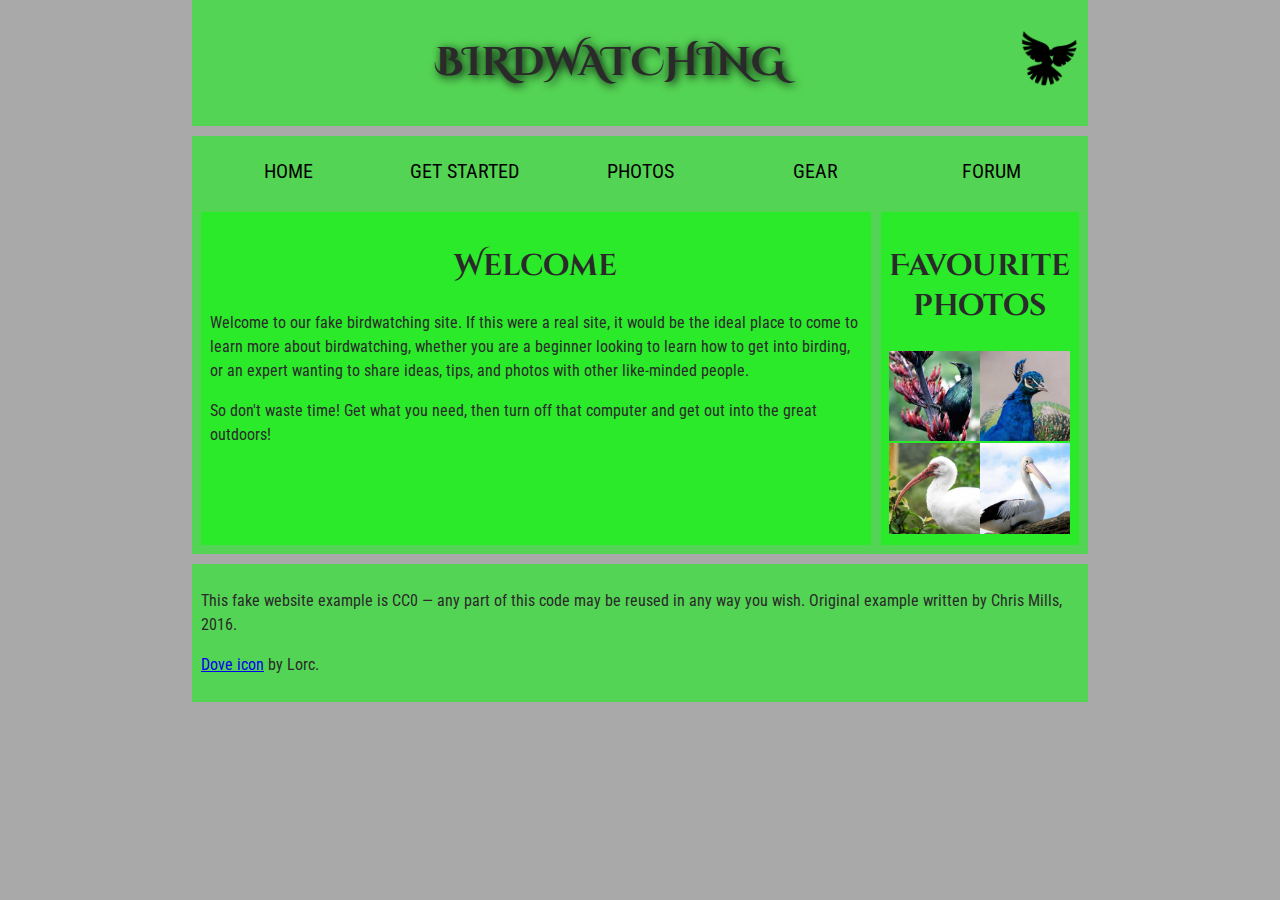
<file: assets/index.html>
<!DOCTYPE html>
<html>
  <head>
    <meta charset="utf-8">
    <title>Birdwatching</title>
    <link href="https://fonts.googleapis.com/css?family=Roboto+Condensed:300|Cinzel+Decorative:700" rel="stylesheet">
    <link rel="stylesheet" href="style.css">

    <!--[if lt IE 9]>
      <script src="//html5shiv.googlecode.com/svn/trunk/html5.js"></script>
    <![endif]-->
  </head>

  <body>
     
    <header>
      <h1>Birdwatching</h1>
      <img src="dove.png" alt="a simple dove logo">
    </header>


    <nav>
      <ul>
        <li><span>Home</span></li>
        <li><a href="#">Get started</a></li>
        <li><a href="#">Photos</a></li>
        <li><a href="#">Gear</a></li>
        <li><a href="#">Forum</a></li>
      </ul>
    </nav>

      <main>
        <article>
          <h2>Welcome</h2>
    
          <p>Welcome to our fake birdwatching site. If this were a real site, it would be the ideal place to come to learn more about birdwatching, whether you are a beginner looking to learn how to get into birding, or an expert wanting to share ideas, tips, and photos with other like-minded people.</p>
    
          <p>So don't waste time! Get what you need, then turn off that computer and get out into the great outdoors!</p>
        </article>
       
        <aside>
          <h2>Favourite photos</h2>
    
          <a href="favorite-1.jpg"><img src="favorite-1_th.jpg" alt="Small black bird, black claws, long black slender beak, links to larger version of the image"></a>
          <a href="favorite-2.jpg"><img src="favorite-2_th.jpg" alt="Top half of a pretty bird with bright blue plumage on neck, light colored beak, blue headdress, links to larger version of the image"></a>
          <a href="favorite-3.jpg"><img src="favorite-3_th.jpg" alt="Top half of a large bird with white plumage, very long curved narrow light colored break, links to larger version of the image"></a>
          <a href="favorite-4.jpg"><img src="favorite-4_th.jpg" alt="Large bird, mostly white plumage with black plumage on back and rear, long straight white beak, links to larger version of the image"></a>
        </aside>

      </main> 

      <footer>
        <p>This fake website example is CC0 — any part of this code may be reused in any way you wish. Original example written by Chris Mills, 2016.</p>
  
        <p><a href="http://game-icons.net/lorc/originals/dove.html">Dove icon</a> by Lorc.</p>
      </footer>

  </body>
</html>
</file>
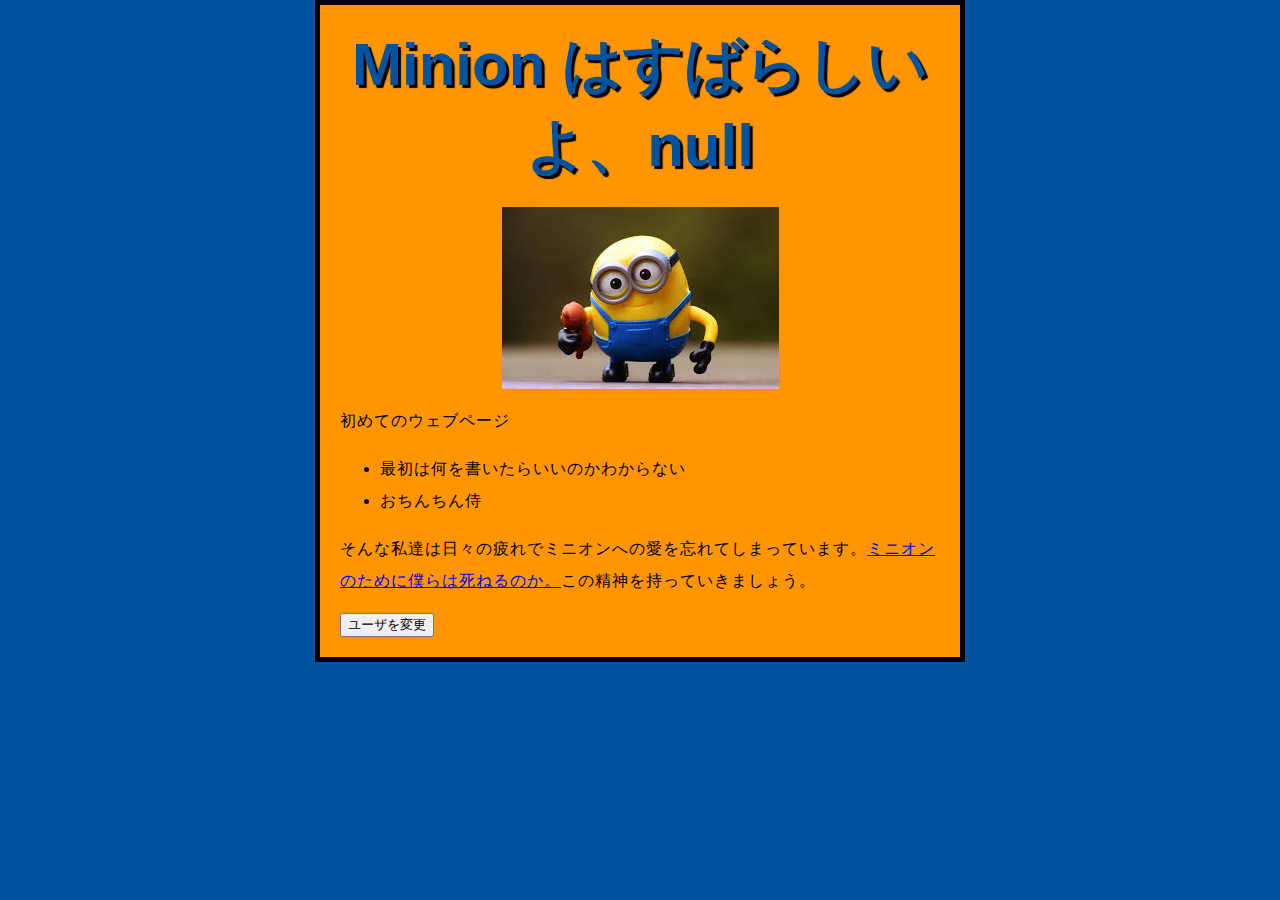
<file: test-site/index.html>
<!DOCTYPE html>
<html>
  <head>
    <meta charset="utf-8">
    <title>My test page</title>
    <link href="styles/style.css" rel="stylesheet" type="text/css">
  </head>
  <body>
    <h1>ミニオン</h1>
    <img src="images/minion.png" alt="My test image">
    <p>初めてのウェブページ</p>
      <ul>
        <li>最初は何を書いたらいいのかわからない</li>
        <li>おちんちん侍</li>
      </ul>
    <p>そんな私達は日々の疲れでミニオンへの愛を忘れてしまっています。<a href="https://www.google.com/imgres?imgurl=https%3A%2F%2Fcdn.pixabay.com%2Fphoto%2F2016%2F04%2F27%2F18%2F31%2Fminion-1357220_960_720.jpg&imgrefurl=https%3A%2F%2Fpixabay.com%2Fja%2Fphotos%2F%25E3%2583%259F%25E3%2583%258B%25E3%2582%25AA%25E3%2583%25B3-%25E9%259F%25B3%25E6%25A5%25BD-%25E3%2582%25AE%25E3%2582%25BF%25E3%2583%25BC-1357220%2F&docid=gmDjdC2LU-oedM&tbnid=vYUDcjDRbyDgBM%3A&vet=10ahUKEwjena75m_bmAhWBBKYKHcd2BUoQMwhVKAowCg..i&w=960&h=633&bih=672&biw=1280&q=%E3%83%9F%E3%83%8B%E3%82%AA%E3%83%B3&ved=0ahUKEwjena75m_bmAhWBBKYKHcd2BUoQMwhVKAowCg&iact=mrc&uact=8">ミニオンのために僕らは死ねるのか。</a>この精神を持っていきましょう。</p>
        <button>ユーザを変更</button>
    <script src="scripts/main.js"></script>
  </body>
</html>
</file>
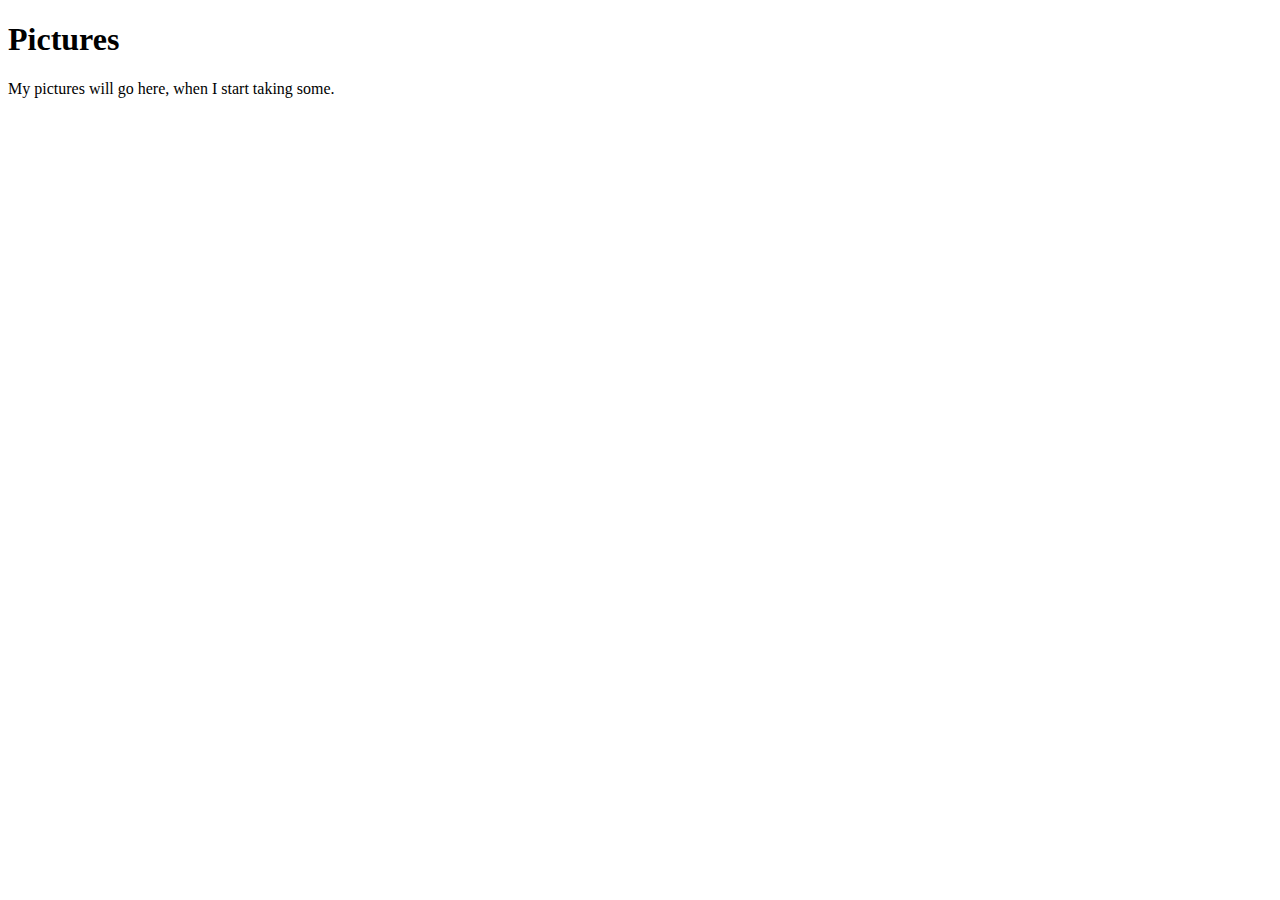
<file: html/pictures.html>
<!DOCTYPE html>
<html>
  <head>
    <meta charset="utf-8">
    <title>Pictures</title>
  </head>

  <body>
    <!-- put navigation menu just below here -->

    <h1>Pictures</h1>

    <p>My pictures will go here, when I start taking some.</p>
  </body>
</html>
</file>
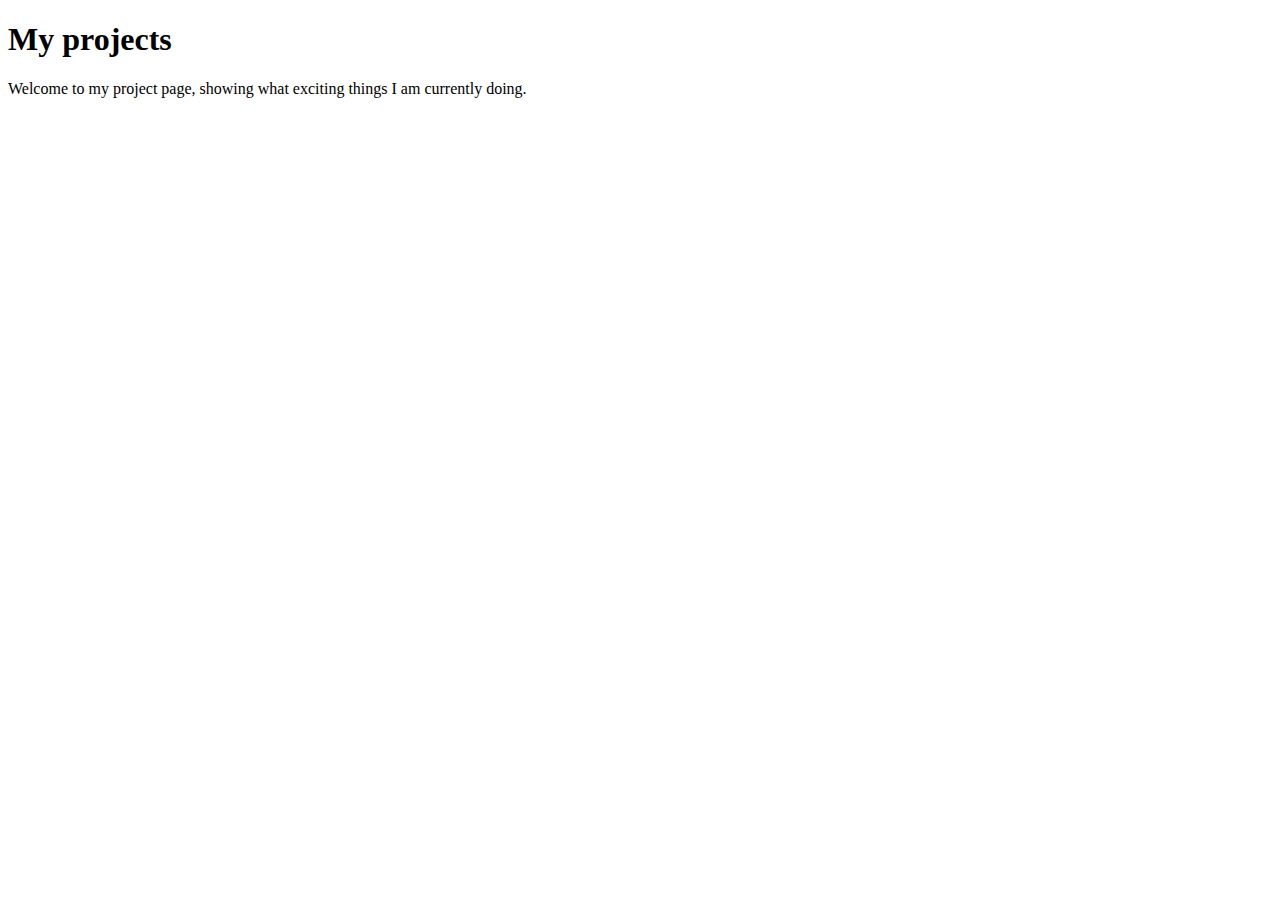
<file: html/projects.html>
<!DOCTYPE html>
<html>
  <head>
    <meta charset="utf-8">
    <title>Projects</title>
  </head>

  <body>
    <!-- put navigation menu just below here -->

    <h1>My projects</h1>

    <p>Welcome to my project page, showing what exciting things I am currently doing.</p>
  </body>
</html>
</file>
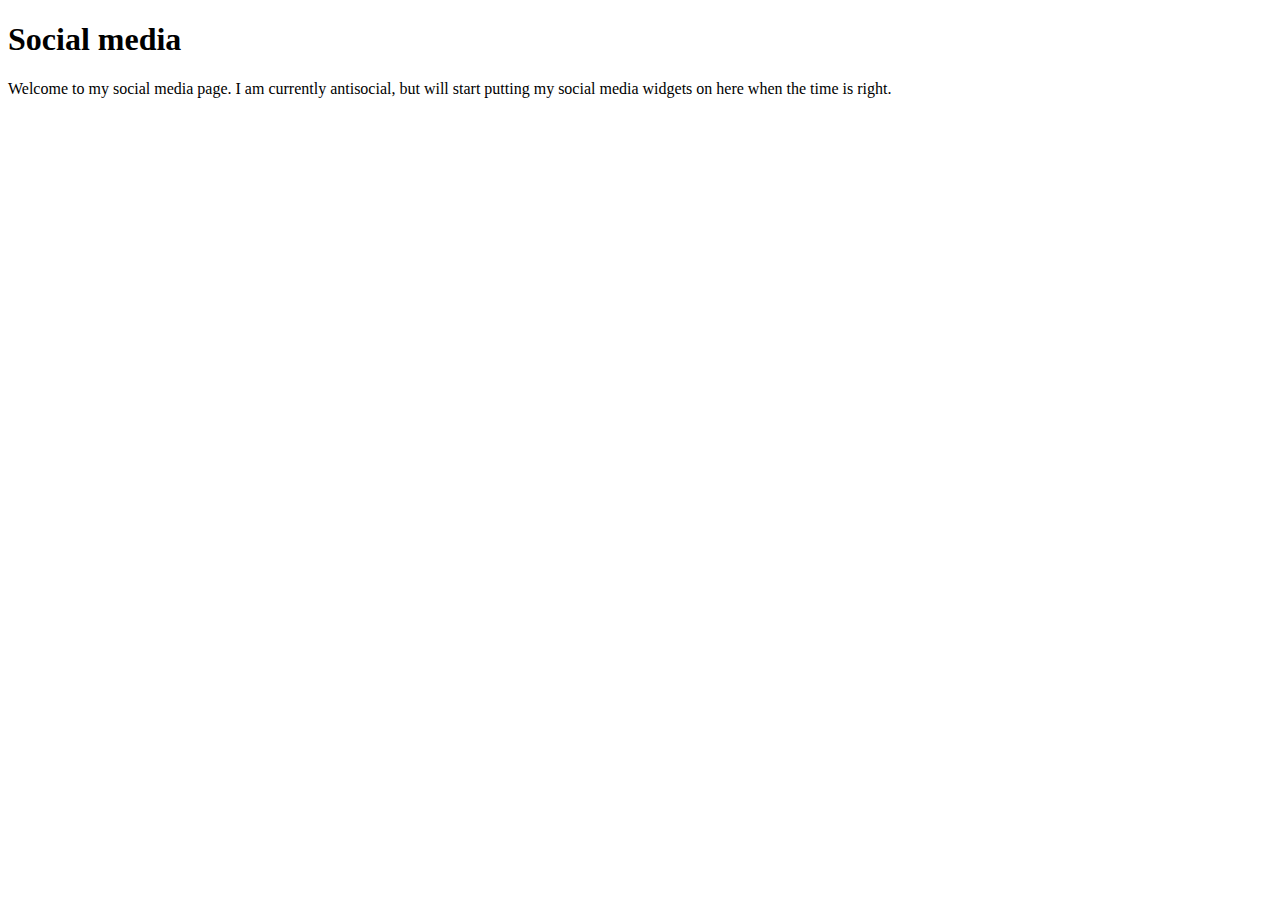
<file: html/social.html>
<!DOCTYPE html>
<html>
  <head>
    <meta charset="utf-8">
    <title>Social</title>
  </head>

  <body>
    <!-- put navigation menu just below here -->

    <h1>Social media</h1>

    <p>Welcome to my social media page. I am currently antisocial, but will start putting my social media widgets on here when the time is right.</p>
  </body>
</html>
</file>
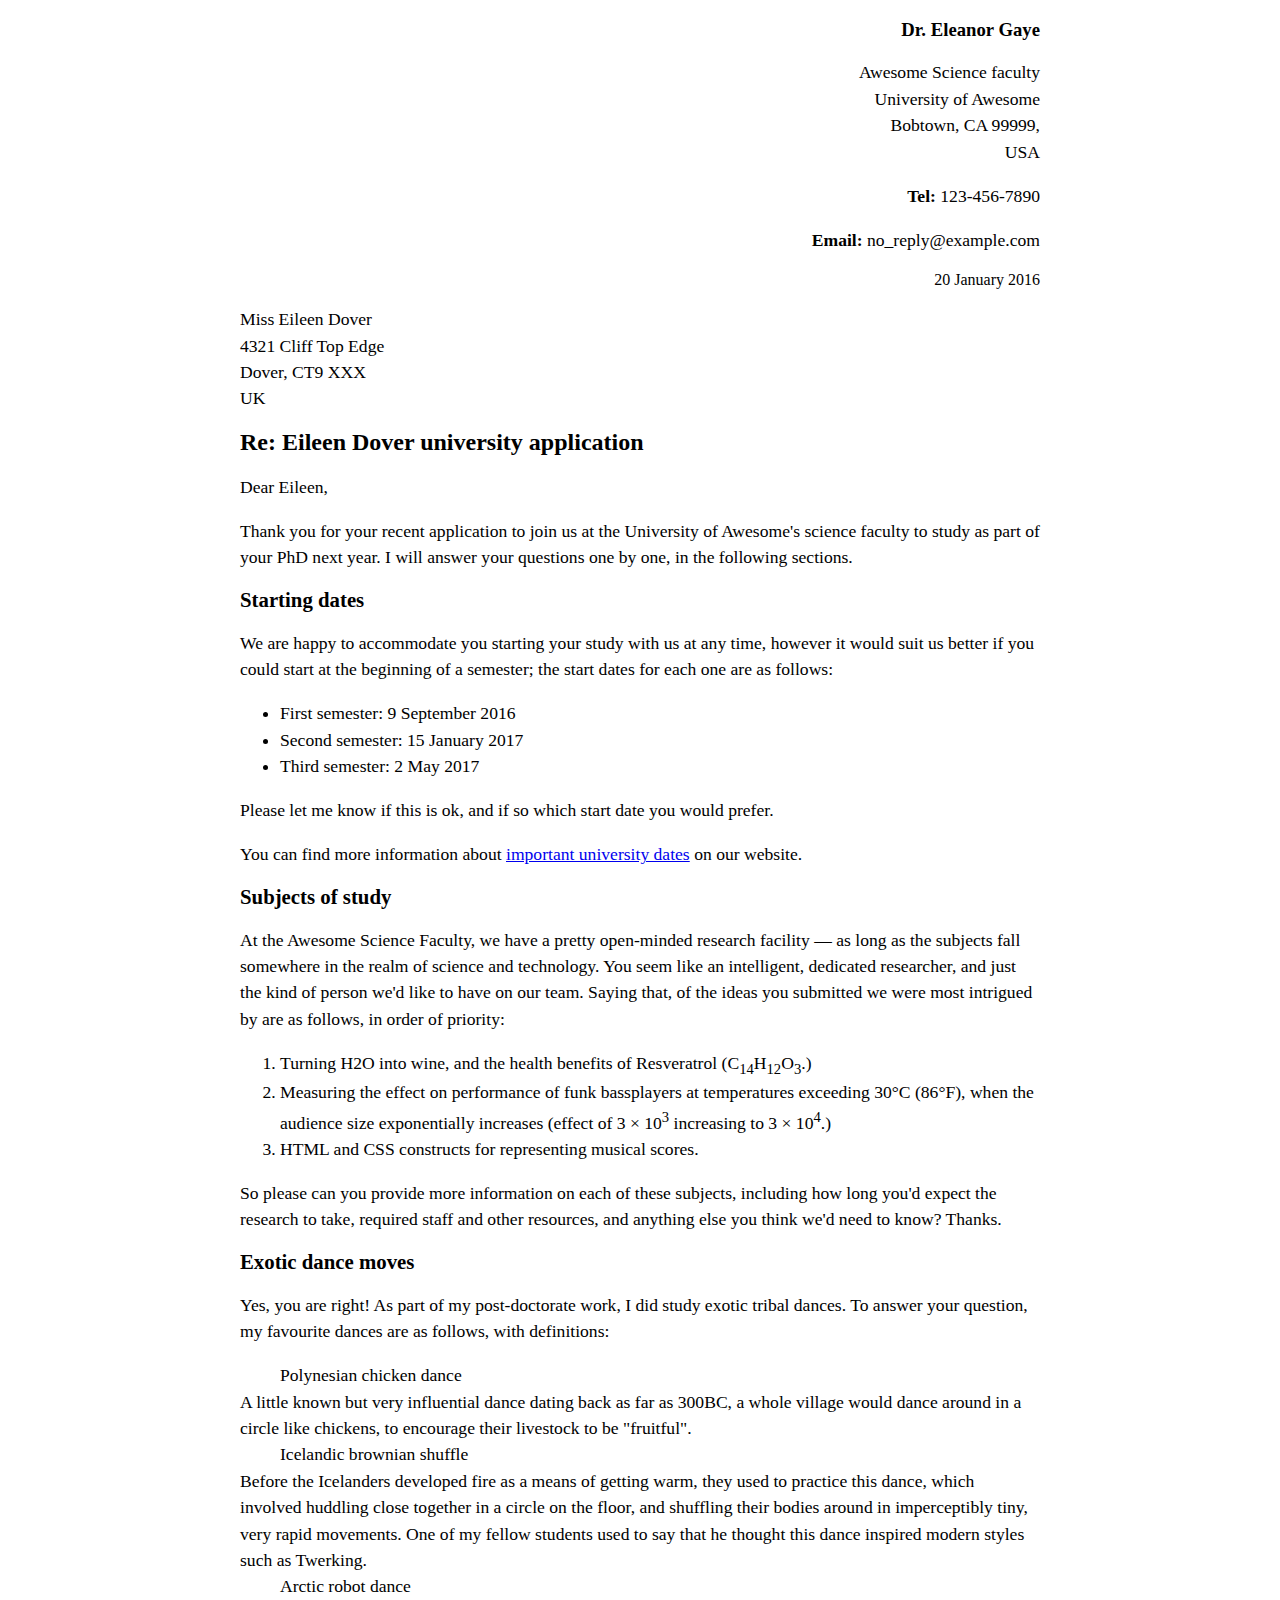
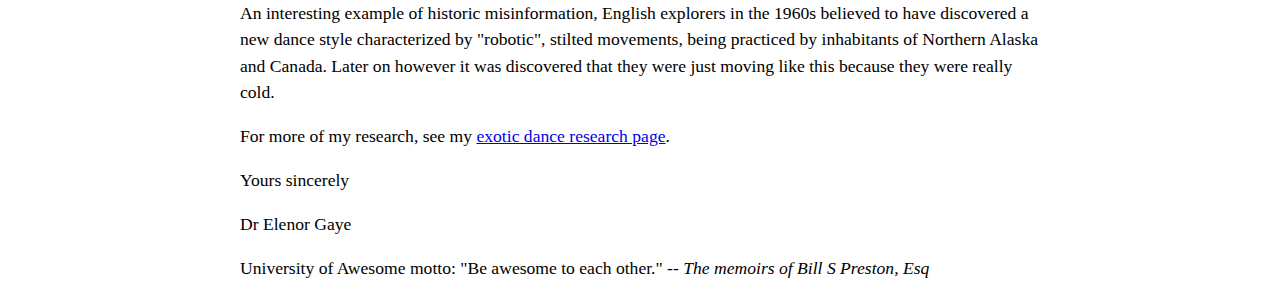
<file: letter/letter.html>
<!DOCTYPE html>
<html>
    <head>
        <meta charset="utf-8">
        <meta name="author" content="">
        <meta name="description" content="letter test">
        <link rel="stylesheet" href="letter.css">
        <title>Letter Markup</title>
    </head>
    <body>
        <header class="sender-column">
            <h3>Dr. Eleanor Gaye</h3>
            <p>Awesome Science faculty<br>
                University of Awesome<br>
                Bobtown, CA 99999,<br>
                USA</p>
            <p><strong>Tel:</strong>  123-456-7890</p>
            <p><strong>Email:</strong>  no_reply@example.com</p>
            <time datetime="2016-01-20">20 January 2016</time>
        </header>
        <section>
            <p>Miss Eileen Dover<br>
            4321 Cliff Top Edge <br>
            Dover, CT9 XXX<br>
            UK</p>
        </section>  
        <main>
            <article>
                <h1>Re: Eileen Dover university application</h1>
                <p>Dear Eileen,</p>
                <p>Thank you for your recent application to join us at the University of Awesome's science faculty to study as part of your PhD next year. I will answer your questions one by one, in the following sections.</p>
                <h2>Starting dates</h2>
                <p>We are happy to accommodate you starting your study with us at any time, however it would suit us better if you could start at the beginning of a semester; the start dates for each one are as follows:</p>
                <ul>
                    <li>First semester: 9 September 2016</li>
                    <li>Second semester: 15 January 2017</li>
                    <li>Third semester: 2 May 2017</li>
                </ul>
                <p>Please let me know if this is ok, and if so which start date you would prefer.</p>
                <p>You can find more information about <a href="http://example.com">important university dates</a> on our website.</p>
                <h2>Subjects of study</h2>
                <p>At the Awesome Science Faculty, we have a pretty open-minded research facility — as long as the subjects fall somewhere in the realm of science and technology. You seem like an intelligent, dedicated researcher, and just the kind of person we'd like to have on our team. Saying that, of the ideas you submitted we were most intrigued by are as follows, in order of priority:</p>
                <ol>
                    <li>Turning H2O into wine, and the health benefits of Resveratrol (C<sub>14</sub>H<sub>12</sub>O<sub>3</sub>.)</li>
                    <li>Measuring the effect on performance of funk bassplayers at temperatures exceeding 30°C (86°F), when the audience size exponentially increases (effect of 3 × 10<sup>3</sup> increasing to 3 × 10<sup>4</sup>.)</li>
                    <li>HTML and CSS constructs for representing musical scores.</li>
                </ol>
                <p>So please can you provide more information on each of these subjects, including how long you'd expect the research to take, required staff and other resources, and anything else you think we'd need to know? Thanks.</p>
                <h2>Exotic dance moves</h2>
                <p>Yes, you are right! As part of my post-doctorate work, I did study exotic tribal dances. To answer your question, my favourite dances are as follows, with definitions:</p>
                <dl>
                    <dd>Polynesian chicken dance</dd>
                    <dt>A little known but very influential dance dating back as far as 300BC, a whole village would dance around in a circle like chickens, to encourage their livestock to be "fruitful".</dt>
                    <dd>Icelandic brownian shuffle</dd>
                    <dt>Before the Icelanders developed fire as a means of getting warm, they used to practice this dance, which involved huddling close together in a circle on the floor, and shuffling their bodies around in imperceptibly tiny, very rapid movements. One of my fellow students used to say that he thought this dance inspired modern styles such as Twerking.</dt>
                    <dd>Arctic robot dance</dd>
                    <dt>An interesting example of historic misinformation, English explorers in the 1960s believed to have discovered a new dance style characterized by "robotic", stilted movements, being practiced by inhabitants of Northern Alaska and Canada. Later on however it was discovered that they were just moving like this because they were really cold.</dt>
                </dl>
                <p>For more of my research, see my <a href="http://example.com">exotic dance research page</a>.</p>
                <p>Yours sincerely</p>
                <p>Dr Elenor Gaye</p>
            </article>
            <footer>
                <p>University of Awesome motto: "Be awesome to each other." <cite>-- The memoirs of Bill S Preston, Esq</cite></p>
            </footer>
        </main>

            

    </body>

</html>
</file>
<file: assets/style.css>
/* || General setup */

html, body {
  margin: 0;
  padding: 0;
}

html {
  font-size: 10px;
  background-color: #a9a9a9;
}

body {
  width: 70%;
  min-width: 800px;
  margin: 0 auto;
}

/* || typography */

h1, h2, h3 {
  font-family: 'Cinzel Decorative', cursive;
  color: #2a2a2a;
}

p, input, li {
  font-family: 'Roboto Condensed', sans-serif;
  color: #2a2a2a;
}

h1 {
  font-size: 4rem;
  text-align: center;
  text-shadow: 2px 2px 10px black;
}

h2 {
  font-size: 3rem;
  text-align: center;
}

h3 {
  font-size: 2.2rem;
}

p, li {
  font-size: 1.6rem;
  line-height: 1.5;
}

/* || header layout */

header {
  margin-bottom: 10px;
  display: flex;
  flex-flow: row wrap;
}

body > * {
  background-color: red;
  padding: 1%;
}

main, header, nav, article, aside, footer, section {
  background-color: rgba(0,255,0,0.5);
  padding: 1%;
}

h1 {
  flex: 5;
  text-transform: uppercase;
}

header img {
  display: block;
  height: 60px;
  padding-top: 20.15px;
}

nav {
  height: 50px;
  flex: 100%;
  display: flex;
}

nav ul {
  padding: 0;
  list-style-type: none;
  flex: 2;
  display: flex;
}

nav li {
  display: inline;
  text-align: center;
  flex: 1;
}

nav a, nav span {
  display: inline-block;
  font-size: 2rem;
  height: 3rem;
  line-height: 1.7;
  text-transform: uppercase;
  text-decoration: none;
  color: black;

}

/* || main layout */

main {
  display: flex;
}

article, section {
  flex: 4;
}

aside {
  flex: 1;
  margin-left: 10px;
  padding: 1%;
}

aside a {
  display: block;
  float: left;
  width: 50%;
}

aside img {
  max-width: 100%;
}

footer {
  margin-top: 10px;
}
</file>
<file: test-site/styles/style.css>
html {
  font-size: 10px; 
  font-family: 'Open Sans', sans-serif; 
  background-color:#00539F;
}

body{
  width:600px;
  margin: 0 auto;
  background-color:#FF9500;
  padding: 0 20px 20px 20px;
  border:5px solid black;
}

h1 {
  font-size: 60px;
  text-align:center; 
  margin: 0;
  padding: 20px 0;
  color:#00539F;
  text-shadow: 3px 3px 1px black;
}

p, li {
  font-size: 16px;
  line-height: 2;
  letter-spacing: 1px;
}

img {
  display: block;
  margin: 0 auto;
}
</file>
<file: letter/letter.css>
body {
    max-width: 800px;
    margin: 0 auto;
  }
  
  .sender-column {
    text-align: right;
  }
  
  h1 {
    font-size: 1.5em;
  }
  
  h2 {
    font-size: 1.3em;
  }
  
  p,ul,ol,dl,address {
    font-size: 1.1em;
  }
  
  p, li, dd, dt, address {
    line-height: 1.5;
  }
</file>
